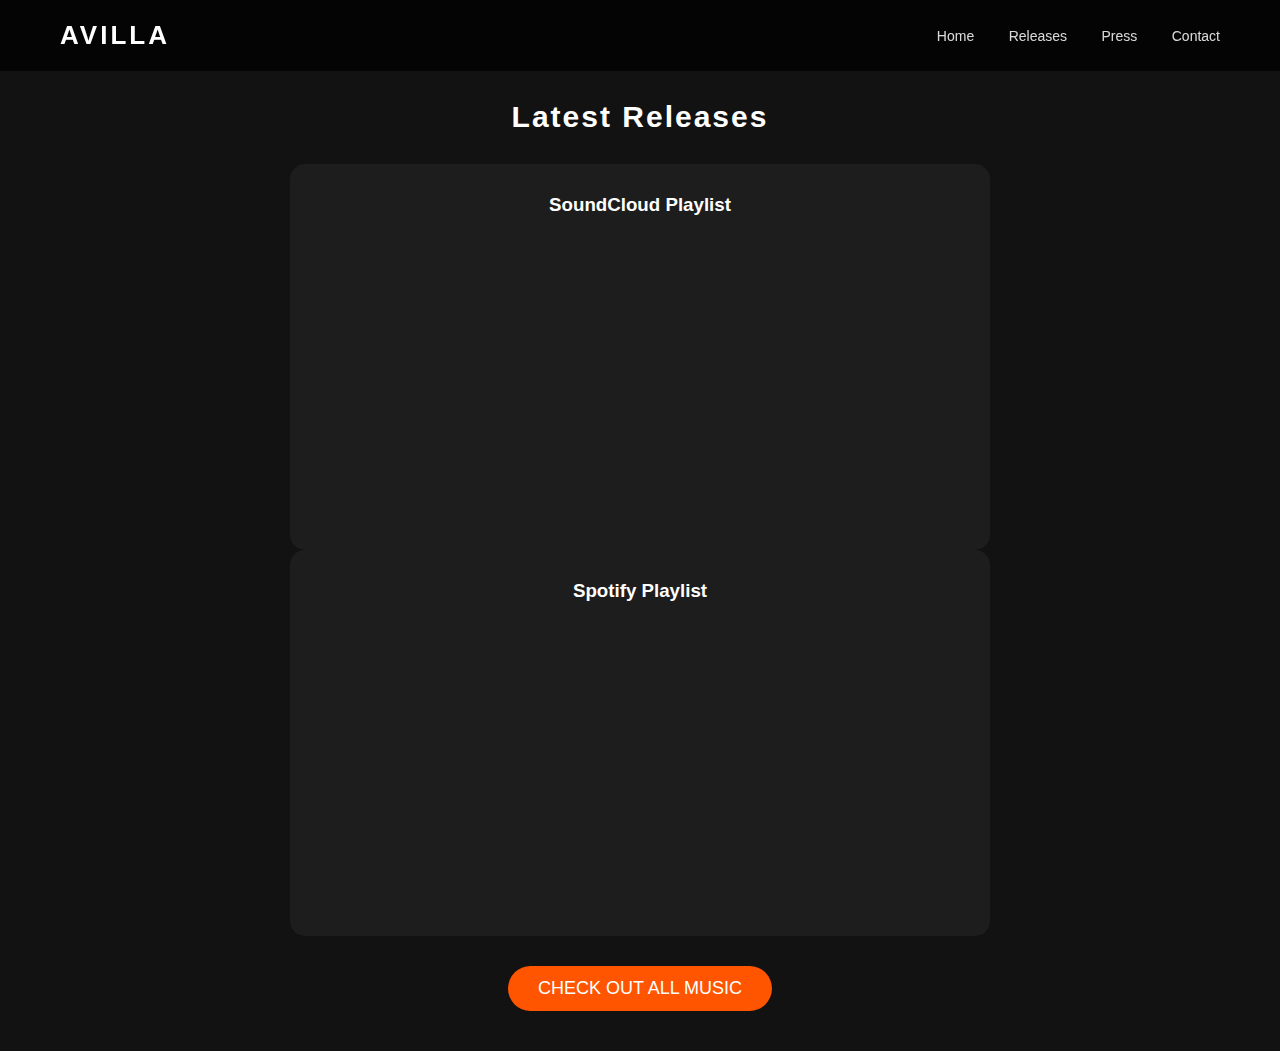
<file: releases.html>
<!DOCTYPE html>
<html lang="pt-br">
<head>
  <meta charset="UTF-8">
  <meta name="viewport" content="width=device-width, initial-scale=1">
  <title>AVILLA — Next Generation DJ / Producer</title>

  <!-- FAVICON -->
  <link rel="icon" type="image/png" sizes="32x32" href="favicon-32.png">
  <link rel="icon" type="image/png" sizes="16x16" href="favicon-16.png">
  <link rel="apple-touch-icon" sizes="180x180" href="favicon.png">
  <meta name="theme-color" content="#000000">

  <link rel="stylesheet" href="style.css">
</head>
<body>

<header class="header">
  <div class="logo">
    <a href="index.html">AVILLA</a>
  </div>
  <nav class="nav">
    <a href="index.html">Home</a>
    <a href="releases.html">Releases</a>
    <a href="#">Press</a>
    <a href="#">Contact</a>
  </nav>
</header>

<!-- Releases Section -->
<section class="releases">
  <h2>Latest Releases</h2>

  <div class="release">
    <h3>SoundCloud Playlist</h3>
    <iframe width="100%" height="300" scrolling="no" frameborder="no" allow="autoplay" 
    src="https://w.soundcloud.com/player/?url=https%3A//api.soundcloud.com/playlists/soundcloud%253Aplaylists%253A2175221171&color=%23ff5500&auto_play=true&hide_related=false&show_comments=true&show_user=true&show_reposts=false&show_teaser=true&visual=true"></iframe>
  </div>

  <div class="release">
    <h3>Spotify Playlist</h3>
    <iframe data-testid="embed-iframe" style="border-radius:12px" 
    src="https://open.spotify.com/embed/playlist/1P10jqMFrqFXdG3OS5rMn3?utm_source=generator" 
    width="100%" height="300" frameborder="0" allowfullscreen="" 
    allow="autoplay; clipboard-write; encrypted-media; fullscreen; picture-in-picture" loading="lazy"></iframe>
  </div>

  <div class="cta">
    <a href="https://www.soundcloud.com/avillaofficial" class="cta-button" target="_blank">Check Out All Music</a>
  </div>
</section>

</body>
</html>
</file>
<file: style.css>
/* Estilos Globais */
* {
  margin: 0;
  padding: 0;
  box-sizing: border-box;
}

body {
  background: #0b0b0b;
  color: #ffffff;
  font-family: Arial, Helvetica, sans-serif;
}

/* HEADER */
.header {
  position: fixed;
  top: 0;
  width: 100%;
  z-index: 100;
  display: flex;
  justify-content: space-between;
  align-items: center;
  padding: 20px 60px;
  background: rgba(0,0,0,0.75);
}

.logo-header {
  height: 50px; /* Ajuste do logo */
}

.nav a {
  margin-left: 30px;
  text-decoration: none;
  color: #fff;
  font-size: 14px;
  opacity: 0.85;
}

.nav a:hover {
  opacity: 1;
}

/* HERO */
.hero {
  height: 100vh;
  background: url("assets/cards/hero.jpg") center center / cover no-repeat;
  display: flex;
  justify-content: center;
  align-items: center;
  flex-direction: column;
}

.hero-logo {
  max-height: 200px;
  margin-bottom: 20px;
}

.hero-content p {
  font-size: 20px;
  opacity: 0.8;
  text-align: center;
}

/* INTRO TEXTO */
.intro {
  padding: 80px 20px 40px;
  text-align: center;
}

.intro p {
  font-size: 14px;
  letter-spacing: 2px;
  opacity: 0.8;
}

/* CARDS */
.cards {
  display: grid;
  grid-template-columns: repeat(auto-fit, minmax(260px, 1fr));
  gap: 30px;
  padding: 60px;
}

.card {
  background: #121212;
  border-radius: 12px;
  overflow: hidden;
}

.card img {
  width: 100%;
  height: 260px;
  object-fit: cover;
}

.card-content {
  padding: 20px;
}

.card-content h3 {
  margin-bottom: 10px;
}

.card-btn {
  color: #00cfff;
  text-decoration: none;
}

/* MODAL */
.modal {
  display: none;
  position: fixed;
  inset: 0;
  background: rgba(0,0,0,0.9);
  z-index: 9999;
  align-items: center;
  justify-content: center;
}

.modal-content {
  width: 90%;
  max-width: 640px;
  height: 85vh;
  background: #000;
  border-radius: 12px;
  position: relative;
}

.modal-content iframe {
  width: 100%;
  height: 100%;
  border: none;
}

.close {
  position: absolute;
  top: 10px;
  right: 15px;
  font-size: 26px;
  cursor: pointer;
  color: #fff;
}

* {
  margin: 0;
  padding: 0;
  box-sizing: border-box;
}

body {
  background: #121212;
  color: #fff;
  font-family: 'Arial', sans-serif;
}

/* HEADER */
.header {
  position: fixed;
  top: 0;
  width: 100%;
  z-index: 100;
  display: flex;
  justify-content: space-between;
  align-items: center;
  padding: 20px 60px;
  background: rgba(0, 0, 0, 0.75);
}

.logo a {
  font-size: 26px;
  letter-spacing: 3px;
  font-weight: bold;
  color: white;
  text-decoration: none;
}

.nav a {
  margin-left: 30px;
  text-decoration: none;
  color: #fff;
  font-size: 14px;
  opacity: 0.85;
}

.nav a:hover {
  opacity: 1;
}

/* RELEASES */
.releases {
  padding: 100px 20px 40px;
  text-align: center;
}

.releases h2 {
  font-size: 30px;
  margin-bottom: 30px;
  letter-spacing: 2px;
}

.release {
  background-color: #1d1d1d;
  border-radius: 15px;
  padding: 30px;
  margin: 20px 0;
  width: 100%;
  max-width: 700px;
  margin: auto;
}

.release iframe {
  width: 100%;
  height: 300px;
  border-radius: 12px;
}

/* CTA BUTTON */
.cta {
  margin-top: 30px;
}

.cta-button {
  background-color: #ff5500;
  padding: 12px 30px;
  color: white;
  text-decoration: none;
  border-radius: 30px;
  font-size: 18px;
  text-transform: uppercase;
  display: inline-block;
}

.cta-button:hover {
  background-color: #e94e00;
}

/* FOOTER */
footer {
  padding: 40px;
  background-color: #121212;
  text-align: center;
  color: #fff;
  font-size: 14px;
}
</file>
